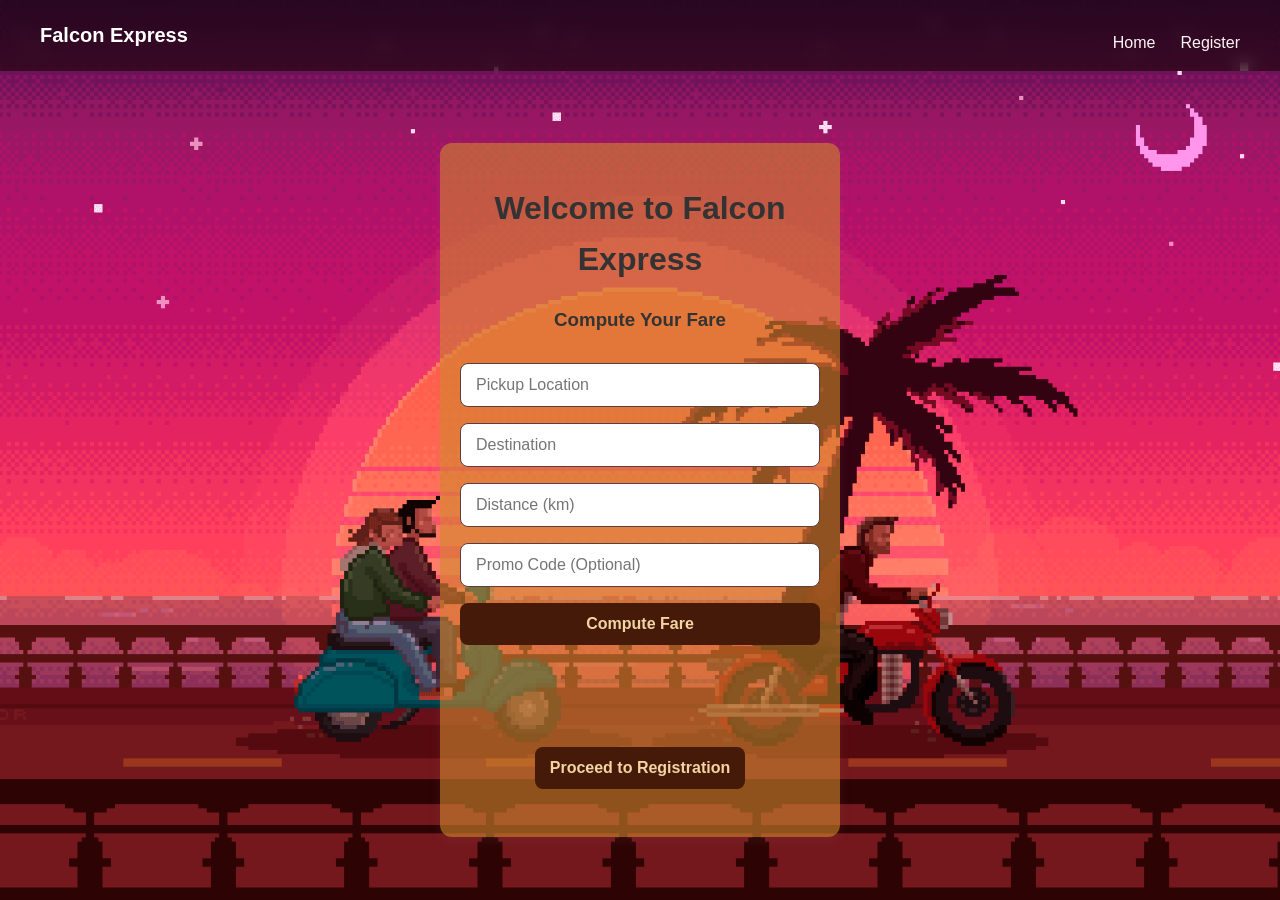
<file: index.html>
<!DOCTYPE html>
<html lang="en">
<head>
    <meta charset="UTF-8">
    <title>Falcon Express</title>
    <link rel="stylesheet" href="sty.css">
</head>

<body>

<nav class="navbar">
    <div class="logo">Falcon Express</div>
    <ul class="nav-links">
        <li><a href="index.html">Home</a></li>
        <li><a href="page2.html">Register</a></li>
       
    </ul>
</nav>


<div class="container">
    <h1>Welcome to Falcon Express</h1>
    <h3>Compute Your Fare</h3>

    <input type="text" id="pickup" placeholder="Pickup Location"><br>
    <input type="text" id="destination" placeholder="Destination"><br>
    <input type="number" id="distance" placeholder="Distance (km)"><br>
    <input type="text" id="promo" placeholder="Promo Code (Optional)"><br>

    <button onclick="computeFare()">Compute Fare</button>

    <h2 id="result"></h2>

    <br><br>

    <a href="page2.html">
        <button>Proceed to Registration</button>
    </a>
</div>

<script>
function computeFare() {

    let baseFare = 50;
    let baseKM = 2;
    let perKMrate = 10;

    let distance = parseFloat(document.getElementById("distance").value);
    let promo = document.getElementById("promo").value;

    if (isNaN(distance) || distance <= 0) {
        document.getElementById("result").innerHTML = "Please enter a valid distance.";
        return;
    }

    let totalFare;

    if (distance <= baseKM) {
        totalFare = baseFare;
    } else {
        totalFare = baseFare + (distance - baseKM) * perKMrate;
    }

    if (promo === "DISCOUNT10") {
        totalFare *= 0.90;
    }

    document.getElementById("result").innerHTML =
        "Total Fare: ₱" + totalFare.toFixed(2);
}
</script>

</body>
</html>
</file>
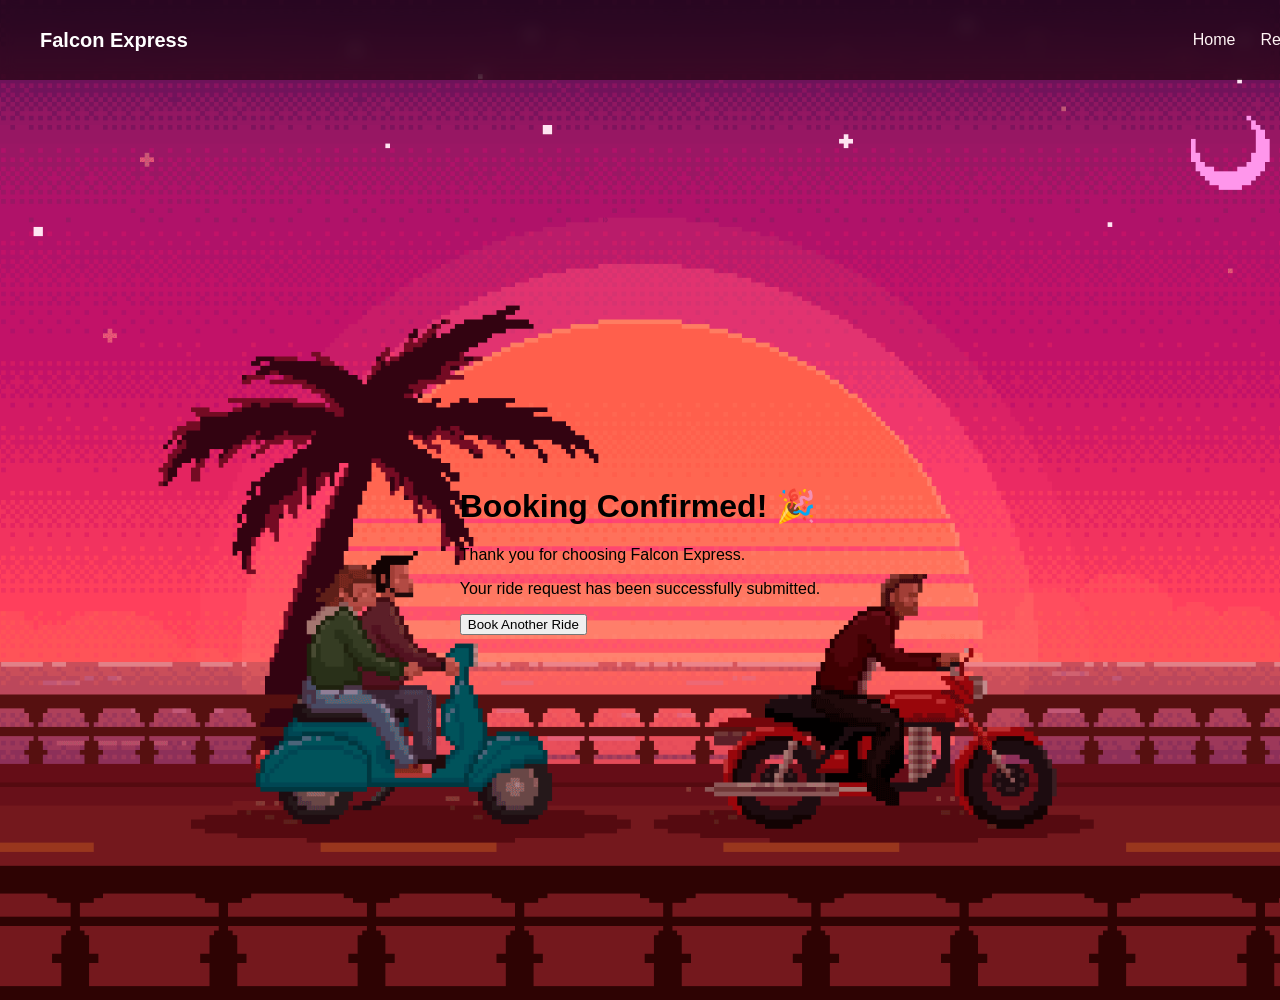
<file: page3.html>
<!DOCTYPE html>
<html lang="en">
<head>
    <meta charset="UTF-8">
    <title>Booking Confirmation - Falcon Express</title>
    <link rel="stylesheet" href="styl.css">
</head>

<body>

<nav class="navbar">
    <div class="logo">Falcon Express</div>
    <ul class="nav-links">
        <li><a href="index.html">Home</a></li>
        <li><a href="page2.html">Register</a></li>
    </ul>
</nav>

<div class="page-content">
    <div class="confirmation-container">
        <h1>Booking Confirmed! 🎉</h1>
        <p>Thank you for choosing Falcon Express.</p>
        <p>Your ride request has been successfully submitted.</p>

        <a href="index.html">
            <button>Book Another Ride</button>
        </a>
    </div>
</div>

</body>
</html>
</file>
<file: sty.css>
* {
    margin: 0;
    padding: 0;
    box-sizing: border-box;
}



body {
    font-family: Arial, sans-serif;
    background-image: url(tree.gif);
    background-size: cover;
    background-position: center;
    color: #333;
    line-height: 1.6;
    min-height: 100vh;

    display: flex;
    justify-content: center;
    align-items: center;

    padding: 20px;
}


.navbar {
    position: fixed;
    top: 0;
    left: 0;
    width: 100%;

    display: flex;
    justify-content: space-between;
    align-items: center;

    padding: 15px 40px;

    background-color: rgba(23, 3, 3, 0.6);
    backdrop-filter: blur(8px);
    
}


.logo {
    font-size: 20px;
    font-weight: bold;
    color: white;
    
    
}


.nav-links {
    list-style: none;
    display: flex;
    gap: 25px;
}

.nav-links a {
    text-decoration: none;
    color: rgb(255, 244, 244);
    font-weight: 500;
    transition: 0.3s;
}

.nav-links a:hover {
    opacity: 0.7;
}


body {
    padding-top: 100px;
}


.container {
    background-color: rgba(209, 136, 46, 0.6);
    padding: 40px 20px;
    border-radius: 12px;
    box-shadow: 0 4px 12px rgba(160, 124, 124, 0.1);
    max-width: 400px;
    width: 100%;
    text-align: center;
}


h1, h2, h3 {
    margin-bottom: 20px;
}


input[type="text"],
input[type="number"],
input[type="email"],
button {
    width: 100%;
    padding: 12px 15px;
    margin: 8px 0;
    border: 1px solid #5d3e3e;
    border-radius: 8px;
    font-size: 16px;
    transition: border-color 0.3s ease;
}

input[type="text"]:focus,
input[type="number"]:focus,
input[type="email"]:focus {
    border-color: #8b5b4a;
    outline: none;
}

button {
    background-color: #451a09;
    color: rgb(244, 212, 161);
    cursor: pointer;
    font-weight: bold;
    border: none;
}

button:hover {
    background-color: #ef4010;
}


a {
    color: #007BFF;
    text-decoration: none;
    display: inline-block;
    margin-top: 15px;
}

a:hover {
    text-decoration: underline;
}


#result {
    margin-top: 20px;
    font-weight: bold;
    font-size: 1.2rem;
}


@media (max-width: 480px) {

    .container {
        padding: 20px;
    }

    input[type="text"],
    input[type="number"],
    input[type="email"],
    button {
        font-size: 14px;
    }

    .nav-links {
        gap: 15px;
    }
}
</file>
<file: styl.css>
body {
    margin: 0;
    height: 100vh;
    display: flex;
    justify-content: center;
    align-items: center;
    background: url(tree.gif) 
    no-repeat center center/cover;
    font-family: Arial, sans-serif;
}

.registration-container {
    background: rgba(209, 136, 46, 0.6);
    padding: 40px;
    border-radius: 15px;
    text-align: center;
    width: 350px;
    
}

.registration-container h1 {
    color: rgb(26, 15, 15);
    margin-bottom: 25px;
}

.registration-container input {
    width: 100%;
    padding: 12px;
    margin: 10px 0;
    border-radius: 8px;
    border: none;
    outline: none;
}

.registration-container button {
    width: 100%;
    padding: 12px;
    margin-top: 15px;
    border-radius: 8px;
    border: none;
    background-color: #5a1e00;
    color: white;
    font-weight: bold;
    cursor: pointer;
    transition: 0.3s;
}

.registration-container button:hover {
    background-color: #8b2e00;
}

.back-home {
    display: block;
    margin-top: 15px;
    color: #000000;
    text-decoration: none;
}

.navbar {
    position: fixed;
    top: 0;
    left: 0;
    width: 100%;

    display: flex;
    justify-content: space-between;
    align-items: center;

    padding: 15px 40px;

    background-color: rgba(23, 3, 3, 0.6);
    backdrop-filter: blur(8px);
    
}


.logo {
    font-size: 20px;
    font-weight: bold;
    color: white;
    
    
}


.nav-links {
    list-style: none;
    display: flex;
    gap: 25px;
}

.nav-links a {
    text-decoration: none;
    color: rgb(255, 244, 244);
    font-weight: 500;
    transition: 0.3s;
}

.nav-links a:hover {
    opacity: 0.7;
}


body {
    padding-top: 100px;
}
</file>
